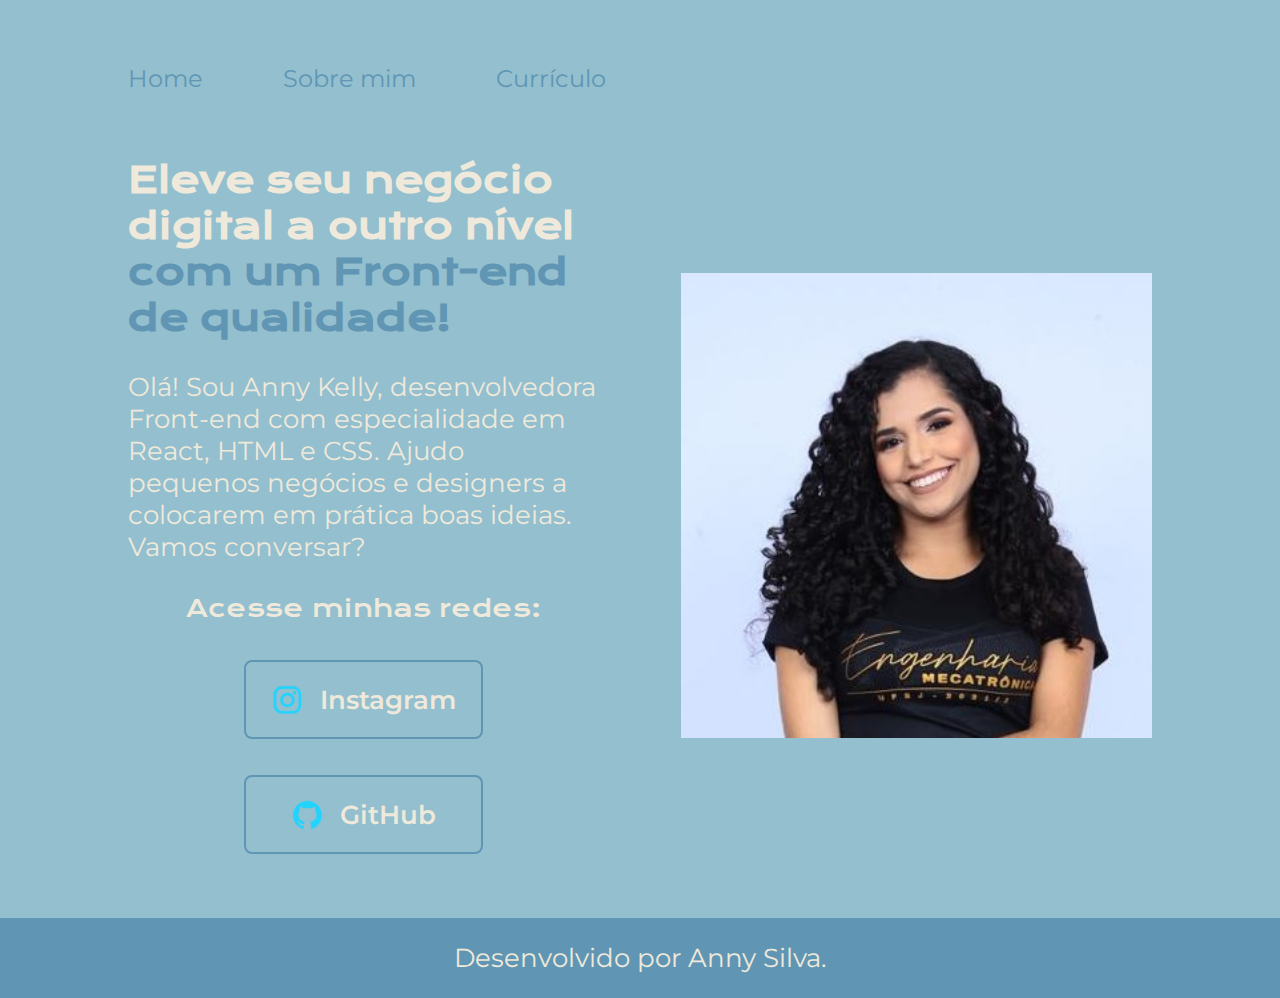
<file: index.html>
<!DOCTYPE html>
<html lang="pt-br">
<head>
    <meta charset="UTF-8">
    <meta http-equiv="X-UA-Compatible" content="IE=edge">
    <meta name="viewport" content="width=device-width, initial-scale=1.0">
    <link rel="stylesheet" href="./styles/style.css">
    <title>Portifolio</title>
</head>
<body>
    <header class="cabecalho">
        <nav class="cabecalho__menu">
            <a class="cabecalho__menu__link", href="index.html">Home</a>
            <a class="cabecalho__menu__link", href="about.html">Sobre mim</a>
            <a class="cabecalho__menu__link", href="curriculo.html">Currículo</a>
        </nav>
    </header>
    <main class="apresentacao">
        <section class="apresentacao__conteudo">
            <h1 class="apresentacao__conteudo__titulo">Eleve seu negócio digital a outro nível <strong class="destaque-titulo">com um Front-end de qualidade!</strong></h1>
            <p class="apresentacao__conteudo__texto">Olá! Sou Anny Kelly, desenvolvedora Front-end com especialidade em React, HTML e CSS. Ajudo pequenos negócios e designers a colocarem em prática boas ideias. Vamos conversar?</p>
            <div class="apresentacao__conteudo__links">
                <h2 class="apresentacao__conteudo__links__subtitulo">Acesse minhas redes:</h2>
                <a class="apresentacao__conteudo__links__navegacao", href="https://instagram.com/annykellys">
                    <img src="./assets/instagram.png" alt="Instagram">
                    Instagram</a>
                <a class="apresentacao__conteudo__links__navegacao", href="https://github.com/AnnyKelly">
                    <img src="./assets/github.png" alt="Github">
                    GitHub</a>
            </div>
        </section>  
        <img class="apresentacao__imagem" src="./assets/Perfil.jpeg" alt="Anny Silva">
    </main>
    <footer class="rodape">Desenvolvido por Anny Silva.</footer>
</body>
</html>
</file>
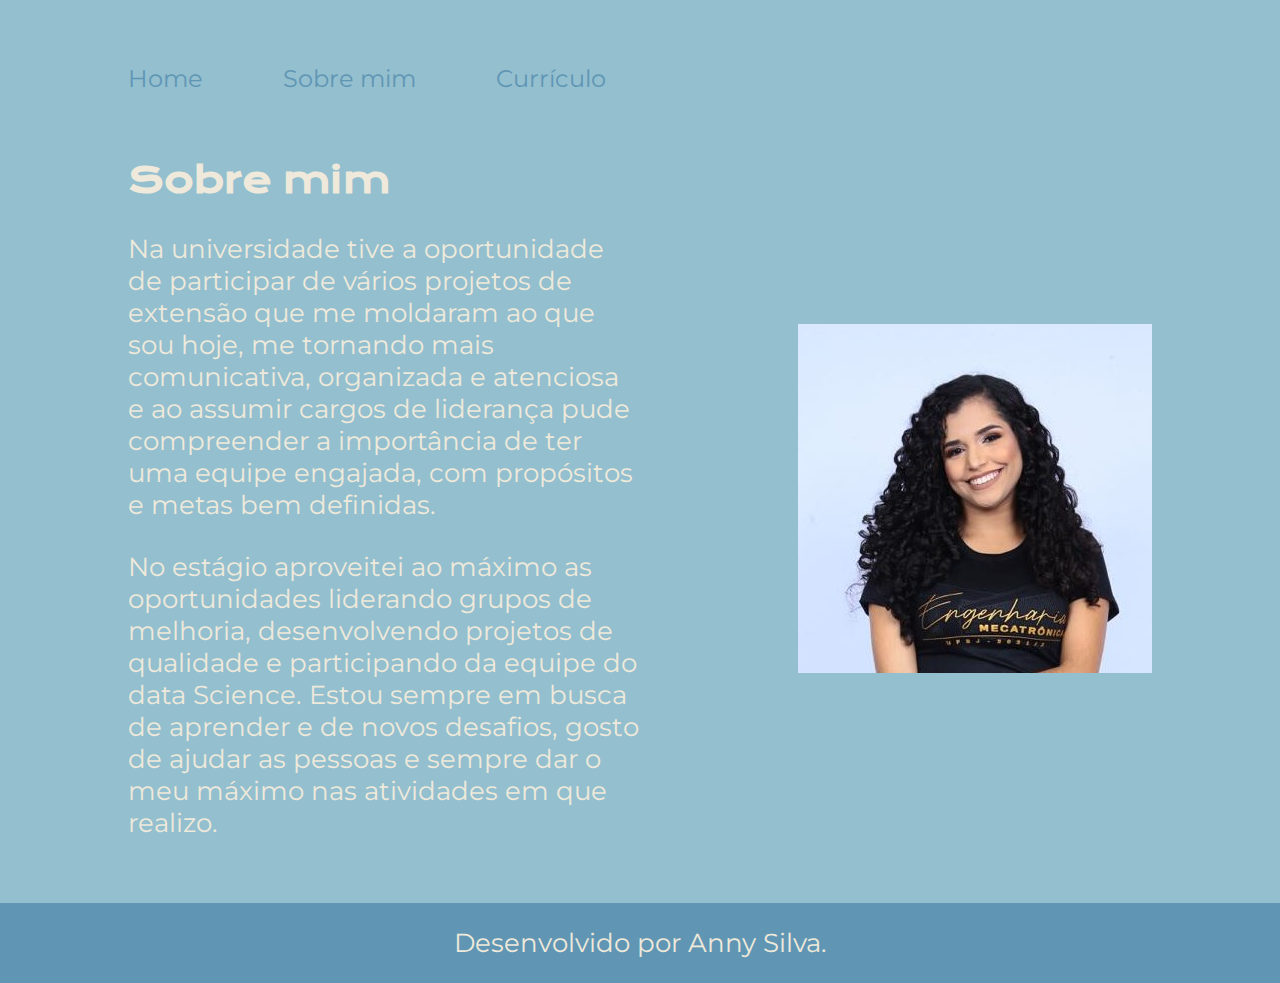
<file: about.html>
<!DOCTYPE html>
<html lang="pt-br">
<head>
    <meta charset="UTF-8">
    <meta http-equiv="X-UA-Compatible" content="IE=edge">
    <meta name="viewport" content="width=device-width, initial-scale=1.0">
    <title>Sobre mim</title>
    <link rel="stylesheet" href="./styles/style.css">
</head>
<body>
    <header class="cabecalho">
        <nav class="cabecalho__menu">
            <a class="cabecalho__menu__link", href="index.html">Home</a>
            <a class="cabecalho__menu__link", href="about.html">Sobre mim</a>
            <a class="cabecalho__menu__link", href="curriculo.html">Currículo</a>
        </nav>
    </header>
    <main class="apresentacao">
        <section class="apresentacao__conteudo">
            <h1 class="apresentacao__conteudo__titulo">Sobre mim</h1>
            <p class="apresentacao__conteudo__texto">Na universidade tive a oportunidade de participar de vários projetos de extensão que me moldaram ao que sou hoje, me tornando mais comunicativa, organizada e atenciosa e ao assumir cargos de liderança pude compreender a importância de ter uma equipe engajada, com propósitos e metas bem definidas.</p>
            <p class="apresentacao__conteudo__texto"> No estágio aproveitei ao máximo as oportunidades liderando grupos de melhoria, desenvolvendo projetos de qualidade e participando da equipe do data Science. Estou sempre em busca de aprender e de novos desafios, gosto de ajudar as pessoas e sempre dar o meu máximo nas atividades em que realizo.</p>
        </section>  
        <img src="./assets/Perfil.jpeg" alt="Anny Silva">
    </main>
    <footer class="rodape">Desenvolvido por Anny Silva.</footer>
</body>
</html>
</file>
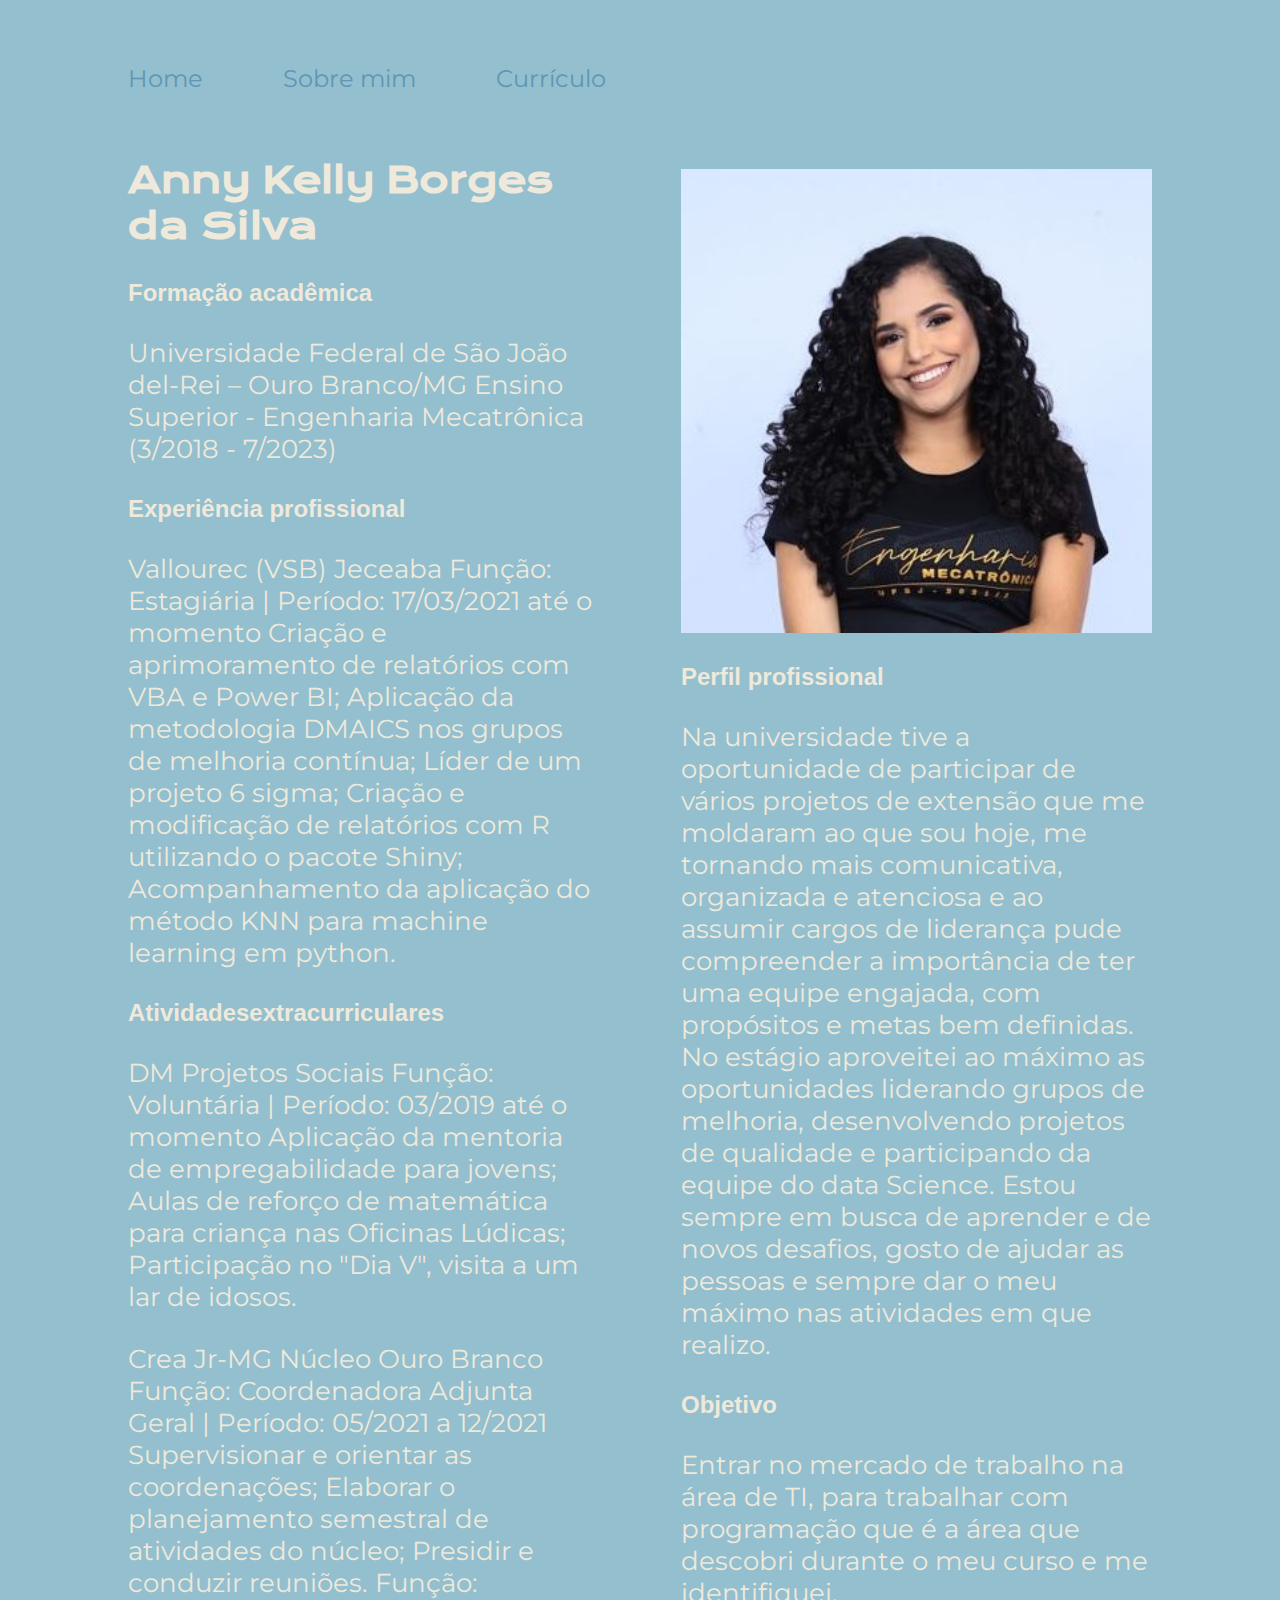
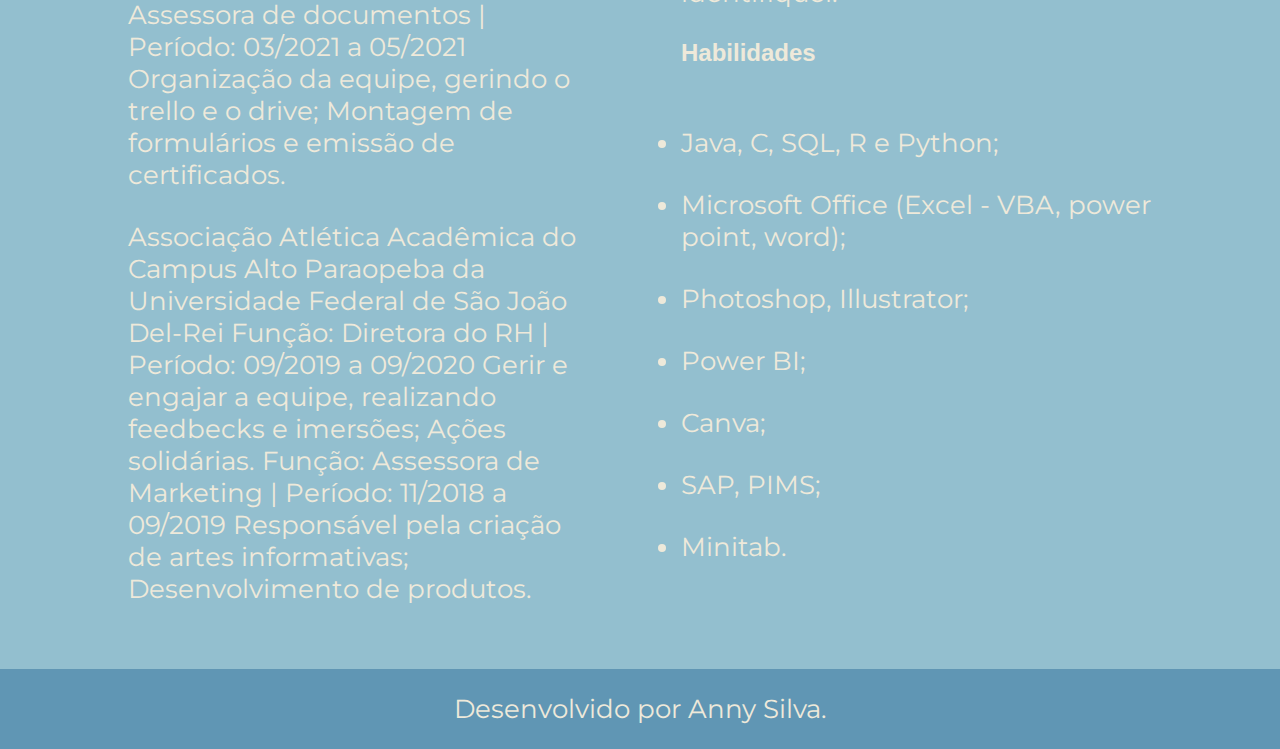
<file: curriculo.html>
<!DOCTYPE html>
<html lang="pt-br">
<head>
    <meta charset="UTF-8">
    <meta http-equiv="X-UA-Compatible" content="IE=edge">
    <meta name="viewport" content="width=device-width, initial-scale=1.0">
    <title>Currículo</title>
    <link rel="stylesheet" href="./styles/style.css">
</head>
<body>
    <header class="cabecalho">
        <nav class="cabecalho__menu">
            <a class="cabecalho__menu__link", href="index.html">Home</a>
            <a class="cabecalho__menu__link", href="about.html">Sobre mim</a>
            <a class="cabecalho__menu__link", href="curriculo.html">Currículo</a>
        </nav>
    </header>
    <main class="apresentacao">
        <section class="apresentacao__conteudo">
            <h1 class="apresentacao__conteudo__titulo">Anny Kelly Borges da Silva</h1>
            
            <h2 class="apresentacao__conteudo__subtitulo">Formação acadêmica</h2>
            <p class="apresentacao__conteudo__texto">Universidade Federal de São João del-Rei – Ouro Branco/MG
                Ensino Superior - Engenharia Mecatrônica (3/2018 - 7/2023)</p>
            <h2 class="apresentacao__conteudo__subtitulo">Experiência profissional</h2>
            <p class="apresentacao__conteudo__texto">Vallourec (VSB) Jeceaba 
                Função: Estagiária | Período: 17/03/2021 até o momento
                Criação e aprimoramento de relatórios com VBA e Power BI;
                Aplicação da metodologia DMAICS nos grupos de melhoria contínua;
                Líder de um projeto 6 sigma;
                Criação e modificação de relatórios com R utilizando o pacote Shiny;
                Acompanhamento da aplicação do método KNN para machine learning em python.</p>
            <h2 class="apresentacao__conteudo__subtitulo">Atividadesextracurriculares</h2>
            <p class="apresentacao__conteudo__texto">DM Projetos Sociais
                Função: Voluntária | Período: 03/2019 até o momento
                Aplicação da mentoria de empregabilidade para jovens;
                Aulas de reforço de matemática para criança nas Oficinas Lúdicas;
                Participação no "Dia V", visita a um lar de idosos.</p>
            <p class="apresentacao__conteudo__texto">Crea Jr-MG Núcleo Ouro Branco
                Função: Coordenadora Adjunta Geral | Período: 05/2021 a 12/2021
                Supervisionar e orientar as coordenações;
                Elaborar o planejamento semestral de atividades do núcleo;
                Presidir e conduzir reuniões. 
                Função: Assessora de documentos | Período: 03/2021 a 05/2021
                Organização da equipe, gerindo o trello e o drive;
                Montagem de formulários e emissão de certificados.</p>
            <p class="apresentacao__conteudo__texto">Associação Atlética Acadêmica do Campus Alto Paraopeba da Universidade Federal de São João Del-Rei
                Função: Diretora do RH | Período: 09/2019 a 09/2020
                Gerir e engajar a equipe, realizando feedbecks e imersões;
                    Ações solidárias.
                Função: Assessora de Marketing | Período: 11/2018 a 09/2019
                Responsável pela criação de artes informativas;
                Desenvolvimento de produtos.</p>
            
        </section>
        <section class="apresentacao__conteudo">
            <img src="./assets/Perfil.jpeg" alt="Anny Silva">
            <h2 class="apresentacao__conteudo__subtitulo">Perfil profissional</h2>
            <p class="apresentacao__conteudo__texto">Na universidade tive a oportunidade de participar de vários projetos de extensão que me moldaram ao que sou hoje, me tornando mais comunicativa, organizada e atenciosa e ao assumir cargos de liderança pude compreender a importância de ter uma equipe engajada, com propósitos e metas bem definidas. No estágio aproveitei ao máximo as oportunidades liderando grupos de melhoria, desenvolvendo projetos de qualidade e participando da equipe do data Science. Estou sempre em busca de aprender e de novos desafios, gosto de ajudar as pessoas e sempre dar o meu máximo nas atividades em que realizo.</p>
            <h2 class="apresentacao__conteudo__subtitulo">Objetivo</h2>
            <p class="apresentacao__conteudo__texto">Entrar no mercado de trabalho na área de TI, para trabalhar com programação que é a área que descobri durante o meu curso e me identifiquei.</p>
            <h2 class="apresentacao__conteudo__subtitulo">Habilidades</h2>
            <p class="apresentacao__conteudo__texto">
                <li class="apresentacao__conteudo__texto">Java, C, SQL, R e Python;</li>
                <li class="apresentacao__conteudo__texto">Microsoft Office (Excel - VBA, power point, word);</li>
                <li class="apresentacao__conteudo__texto">Photoshop, Illustrator;</li>
                <li class="apresentacao__conteudo__texto">Power BI;</li>
                <li class="apresentacao__conteudo__texto">Canva;</li>
                <li class="apresentacao__conteudo__texto">SAP, PIMS;</li>
                <li class="apresentacao__conteudo__texto">Minitab.</li>
            </p>
        </section>  
        
    </main>
    <footer class="rodape">Desenvolvido por Anny Silva.</footer>
</body>
</html>
</file>
<file: styles/style.css>
@import url('https://fonts.googleapis.com/css2?family=Krona+One&family=Montserrat:wght@400;600&display=swap');

:root{
    --cor-primaria: #93BFCF;
    --cor-secundaria: #6096B4;
    --cor-terciaria: #EEE9DA;
    --cor-hover: #BDCDD6;
    --fonte-primaria: 'Montserrat', sans-serif;
    --fonte-secundaria: 'Krona One', sans-serif;
    --fonte-terciaria: 'Roboto', sans-serif;
}

*{
    margin: 0;
    padding: 0;
}

.cabecalho {
    padding: 5% 10%;
}

.cabecalho__menu{
    display: flex;
    gap: 80px;
    
    font-family: var(--fonte-primaria);
    font-size: 1.5rem;
    color: var(--cor-secundaria);
}

.cabecalho__menu__link{
    text-decoration: none;
    color: var(--cor-secundaria);
}

body{
    box-sizing: border-box;
    background-color: var(--cor-primaria);
    font-family: var(--fonte-terciaria);
    font-size: 1rem;
    color: var(--cor-terciaria);
    margin: 0;
    padding: 0;
}

.apresentacao{
    display: flex;
    align-items: center;
    justify-content: space-between;
    padding: 0% 10% 5% 10%;
    gap: 82px;
}

.apresentacao__conteudo{
    width: 50%;
    display: flex;
    flex-direction: column;
    gap: 30px;
    
}

.apresentacao__conteudo__titulo{
    font-size: 2.25rem;
    font-family: var(--fonte-secundaria);
}

.destaque-titulo{
    color: var(--cor-secundaria);
}

.apresentacao__conteudo__texto{
    font-size: 1.625rem;
    font-family: var(--fonte-primaria);
}

.apresentacao__conteudo__links{
    display: flex;
    flex-direction: column;
    justify-content: space-around;
    align-items: center;
    gap: 36px;
}

.apresentacao__conteudo__links__subtitulo{
    font-family: 'Krona One', sans-serif;
    font-weight: 400;
    font-size: 1.5rem;
}

.apresentacao__conteudo__links__navegacao{
    display: flex;
    justify-content: center;
    gap: 16px;
    width: 50%;
    text-align: center;
    border-radius: 8px;
    font-size: 1.625rem;
    padding: 21.5px 0;
    text-decoration: none;
    font-weight: 600;
    color: var(--cor-terciaria);
    font-family: var(--fonte-primaria);
    border: 2px solid var(--cor-secundaria);
}

.apresentacao__conteudo__links__link:hover{
    background-color: var(--cor-hover);
}

.apresentacao__imagem{
    width: 50%;
}
.rodape{
    background-color: var(--cor-secundaria);
    display: flex;
    justify-content: center;
    padding: 24px;
    font-family: var(--fonte-primaria);
    font-size: 1.625rem;
}

@media (max-width: 900px){

    .cabecalho__menu{
        justify-content: center;
    }

    .apresentacao{
        flex-direction: column-reverse;
        padding: 0% 5% 5% 5%;
    }
    
    .apresentacao__conteudo{
        width: auto;
    }
}
</file>
